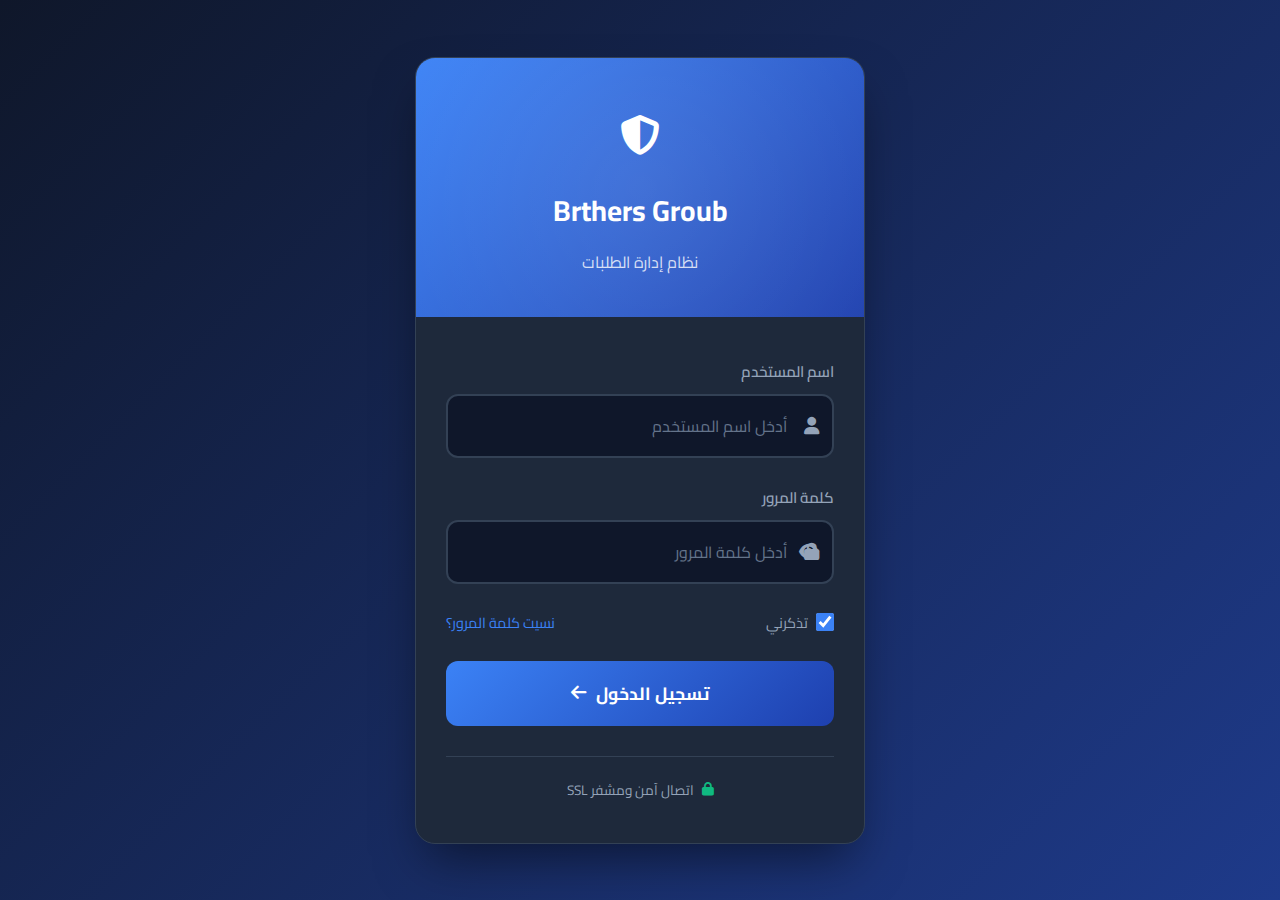
<file: admin-login.html>
<!DOCTYPE html>
<html lang="ar" dir="rtl">
<head>
    <meta charset="UTF-8">
    <meta name="viewport" content="width=device-width, initial-scale=1.0">
    <title>تسجيل الدخول | Brthers Groub Admin</title>
    <link href="https://fonts.googleapis.com/css2?family=Cairo:wght@300;400;600;700;800&display=swap" rel="stylesheet">
    <link rel="stylesheet" href="https://cdnjs.cloudflare.com/ajax/libs/font-awesome/6.4.0/css/all.min.css">
    <style>
        * {
            margin: 0;
            padding: 0;
            box-sizing: border-box;
        }

        :root {
            --primary-color: #3b82f6;
            --secondary-color: #1e40af;
            --accent-color: #f59e0b;
            --dark-bg: #0f172a;
            --card-bg: #1e293b;
            --text-light: #94a3b8;
            --text-white: #ffffff;
            --border-color: #334155;
        }

        body {
            font-family: 'Cairo', sans-serif;
            background: linear-gradient(135deg, var(--dark-bg) 0%, #1e3a8a 100%);
            min-height: 100vh;
            display: flex;
            justify-content: center;
            align-items: center;
            padding: 20px;
        }

        .login-container {
            background: var(--card-bg);
            border-radius: 20px;
            box-shadow: 0 25px 50px -12px rgba(0, 0, 0, 0.5);
            width: 100%;
            max-width: 450px;
            overflow: hidden;
            border: 1px solid var(--border-color);
        }

        .login-header {
            background: linear-gradient(135deg, var(--primary-color) 0%, var(--secondary-color) 100%);
            padding: 40px 30px;
            text-align: center;
            position: relative;
            overflow: hidden;
        }

        .login-header::before {
            content: '';
            position: absolute;
            top: -50%;
            left: -50%;
            width: 200%;
            height: 200%;
            background: radial-gradient(circle, rgba(255,255,255,0.1) 0%, transparent 70%);
            animation: pulse 4s ease-in-out infinite;
        }

        @keyframes pulse {
            0%, 100% { transform: scale(1); opacity: 0.5; }
            50% { transform: scale(1.1); opacity: 0.8; }
        }

        .login-header .logo {
            font-size: 2.5rem;
            color: var(--text-white);
            margin-bottom: 10px;
            position: relative;
            z-index: 1;
        }

        .login-header h1 {
            color: var(--text-white);
            font-size: 1.8rem;
            font-weight: 700;
            position: relative;
            z-index: 1;
        }

        .login-header p {
            color: rgba(255,255,255,0.8);
            margin-top: 10px;
            position: relative;
            z-index: 1;
        }

        .login-body {
            padding: 40px 30px;
        }

        .form-group {
            margin-bottom: 25px;
            position: relative;
        }

        .form-group label {
            display: block;
            color: var(--text-light);
            margin-bottom: 8px;
            font-weight: 600;
            font-size: 0.95rem;
        }

        .input-group {
            position: relative;
        }

        .input-group i {
            position: absolute;
            right: 15px;
            top: 50%;
            transform: translateY(-50%);
            color: var(--text-light);
            font-size: 1.1rem;
        }

        .form-group input {
            width: 100%;
            padding: 15px 45px 15px 15px;
            background: var(--dark-bg);
            border: 2px solid var(--border-color);
            border-radius: 12px;
            color: var(--text-white);
            font-size: 1rem;
            font-family: 'Cairo', sans-serif;
            transition: all 0.3s ease;
        }

        .form-group input:focus {
            outline: none;
            border-color: var(--primary-color);
            box-shadow: 0 0 0 3px rgba(59, 130, 246, 0.2);
        }

        .form-group input::placeholder {
            color: #64748b;
        }

        .password-toggle {
            position: absolute;
            left: 15px;
            top: 50%;
            transform: translateY(-50%);
            color: var(--text-light);
            cursor: pointer;
            transition: color 0.3s;
        }

        .password-toggle:hover {
            color: var(--primary-color);
        }

        .remember-forgot {
            display: flex;
            justify-content: space-between;
            align-items: center;
            margin-bottom: 25px;
            font-size: 0.9rem;
        }

        .remember-me {
            display: flex;
            align-items: center;
            gap: 8px;
            color: var(--text-light);
            cursor: pointer;
        }

        .remember-me input[type="checkbox"] {
            width: 18px;
            height: 18px;
            accent-color: var(--primary-color);
            cursor: pointer;
        }

        .forgot-password {
            color: var(--primary-color);
            text-decoration: none;
            transition: color 0.3s;
        }

        .forgot-password:hover {
            color: var(--accent-color);
        }

        .login-btn {
            width: 100%;
            padding: 16px;
            background: linear-gradient(135deg, var(--primary-color) 0%, var(--secondary-color) 100%);
            color: var(--text-white);
            border: none;
            border-radius: 12px;
            font-size: 1.1rem;
            font-weight: 700;
            font-family: 'Cairo', sans-serif;
            cursor: pointer;
            transition: all 0.3s ease;
            display: flex;
            justify-content: center;
            align-items: center;
            gap: 10px;
        }

        .login-btn:hover {
            transform: translateY(-2px);
            box-shadow: 0 10px 25px rgba(59, 130, 246, 0.4);
        }

        .login-btn:active {
            transform: translateY(0);
        }

        .login-btn i {
            transition: transform 0.3s;
        }

        .login-btn:hover i {
            transform: translateX(-5px);
        }

        .security-info {
            margin-top: 30px;
            padding-top: 20px;
            border-top: 1px solid var(--border-color);
            text-align: center;
        }

        .security-info p {
            color: var(--text-light);
            font-size: 0.85rem;
            display: flex;
            align-items: center;
            justify-content: center;
            gap: 8px;
        }

        .security-info i {
            color: #10b981;
        }

        .error-message {
            background: rgba(239, 68, 68, 0.1);
            border: 1px solid rgba(239, 68, 68, 0.3);
            color: #ef4444;
            padding: 12px;
            border-radius: 8px;
            margin-bottom: 20px;
            display: none;
            align-items: center;
            gap: 8px;
            font-size: 0.9rem;
        }

        .error-message.show {
            display: flex;
        }

        @media (max-width: 480px) {
            .login-container {
                border-radius: 15px;
            }

            .login-header {
                padding: 30px 20px;
            }

            .login-header .logo {
                font-size: 2rem;
            }

            .login-header h1 {
                font-size: 1.5rem;
            }

            .login-body {
                padding: 30px 20px;
            }
        }
    </style>
</head>
<body>
    <div class="login-container">
        <div class="login-header">
            <div class="logo">
                <i class="fas fa-shield-alt"></i>
            </div>
            <h1>Brthers Groub</h1>
            <p>نظام إدارة الطلبات</p>
        </div>

        <div class="login-body">
            <div class="error-message" id="errorMessage">
                <i class="fas fa-exclamation-circle"></i>
                <span>اسم المستخدم أو كلمة المرور غير صحيحة</span>
            </div>

            <form id="loginForm">
                <div class="form-group">
                    <label>اسم المستخدم</label>
                    <div class="input-group">
                        <i class="fas fa-user"></i>
                        <input type="text" id="username" placeholder="أدخل اسم المستخدم" required>
                    </div>
                </div>

                <div class="form-group">
                    <label>كلمة المرور</label>
                    <div class="input-group">
                        <i class="fas fa-lock"></i>
                        <input type="password" id="password" placeholder="أدخل كلمة المرور" required>
                        <i class="fas fa-eye password-toggle" onclick="togglePassword()"></i>
                    </div>
                </div>

                <div class="remember-forgot">
                    <label class="remember-me">
                        <input type="checkbox" checked>
                        <span>تذكرني</span>
                    </label>
                    <a href="#" class="forgot-password">نسيت كلمة المرور؟</a>
                </div>

                <button type="submit" class="login-btn">
                    <span>تسجيل الدخول</span>
                    <i class="fas fa-arrow-left"></i>
                </button>
            </form>

            <div class="security-info">
                <p>
                    <i class="fas fa-lock"></i>
                    اتصال آمن ومشفر SSL
                </p>
            </div>
        </div>
    </div>

    <script>
        // Toggle password visibility
        function togglePassword() {
            const passwordInput = document.getElementById('password');
            const toggleIcon = document.querySelector('.password-toggle');

            if (passwordInput.type === 'password') {
                passwordInput.type = 'text';
                toggleIcon.classList.remove('fa-eye');
                toggleIcon.classList.add('fa-eye-slash');
            } else {
                passwordInput.type = 'password';
                toggleIcon.classList.remove('fa-eye-slash');
                toggleIcon.classList.add('fa-eye');
            }
        }

        // Handle login
        document.getElementById('loginForm').addEventListener('submit', function(e) {
            e.preventDefault();

            const username = document.getElementById('username').value;
            const password = document.getElementById('password').value;
            const errorMessage = document.getElementById('errorMessage');

            // Simple validation (in production, this should be server-side)
            if (username === 'admin' && password === 'admin123') {
                // Store login state
                localStorage.setItem('adminLoggedIn', 'true');
                localStorage.setItem('adminUser', username);

                // Redirect to dashboard
                window.location.href = 'admin.html';
            } else {
                errorMessage.classList.add('show');
                setTimeout(() => {
                    errorMessage.classList.remove('show');
                }, 3000);
            }
        });

        // Check if already logged in
        if (localStorage.getItem('adminLoggedIn') === 'true') {
            window.location.href = 'admin.html';
        }
    </script>
</body>
</html>
</file>
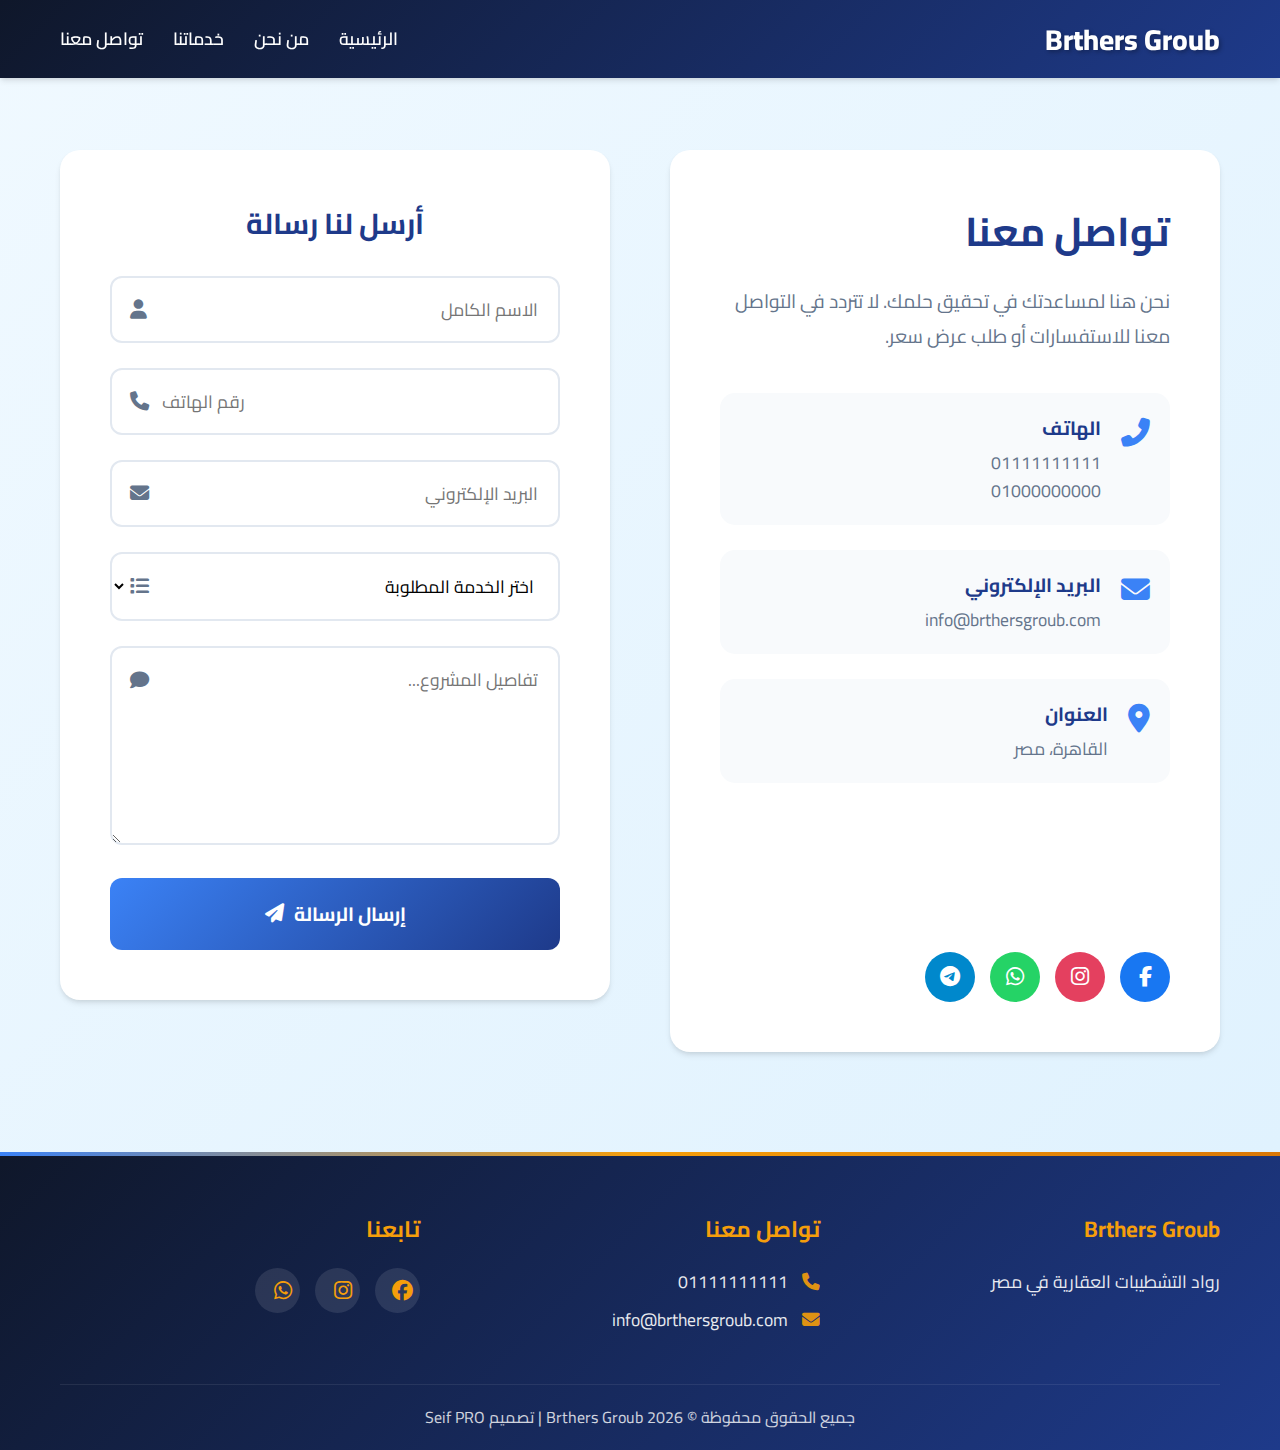
<file: Contact.html>
<!DOCTYPE html>
<html lang="ar" dir="rtl">
<head>
    <meta charset="UTF-8">
    <meta name="viewport" content="width=device-width, initial-scale=1.0">
    <title>تواصل معنا | Brthers Groub</title>
    <link href="https://fonts.googleapis.com/css2?family=Cairo:wght@300;400;600;700;800&display=swap" rel="stylesheet">
    <link rel="stylesheet" href="style.css">
    <link rel="stylesheet" href="https://cdnjs.cloudflare.com/ajax/libs/font-awesome/6.4.0/css/all.min.css">
</head>
<body>
    <!-- شريط التنقل -->
    <nav class="navbar">
        <div class="container">
            <a href="index.html" class="logo">Brthers Groub</a>
            <ul class="nav-links">
                <li><a href="index.html">الرئيسية</a></li>
                <li><a href="index.html#about">من نحن</a></li>
                <li><a href="index.html#services">خدماتنا</a></li>
                <li><a href="contact.html">تواصل معنا</a></li>
            </ul>
        </div>
    </nav>

    <!-- قسم التواصل -->
    <section class="contact-section">
        <div class="container">
            <div class="contact-wrapper">
                <div class="contact-info">
                    <h2>تواصل معنا</h2>
                    <p>نحن هنا لمساعدتك في تحقيق حلمك. لا تتردد في التواصل معنا للاستفسارات أو طلب عرض سعر.</p>

                    <div class="info-items">
                        <div class="info-item">
                            <i class="fas fa-phone-alt"></i>
                            <div>
                                <h4>الهاتف</h4>
                                <p>01111111111</p>
                                <p>01000000000</p>
                            </div>
                        </div>

                        <div class="info-item">
                            <i class="fas fa-envelope"></i>
                            <div>
                                <h4>البريد الإلكتروني</h4>
                                <p>info@brthersgroub.com</p>
                            </div>
                        </div>

                        <div class="info-item">
                            <i class="fas fa-map-marker-alt"></i>
                            <div>
                                <h4>العنوان</h4>
                                <p>القاهرة، مصر</p>
                            </div>
                        </div>

                        <div class="info-item">
                            <i class="fas fa-clock"></i>
                            <div>
                                <h4>ساعات العمل</h4>
                                <p>السبت - الخميس: 9:00 ص - 6:00 م</p>
                            </div>
                        </div>
                    </div>

                    <div class="social-links-contact">
                        <a href="#" class="facebook"><i class="fab fa-facebook-f"></i></a>
                        <a href="#" class="instagram"><i class="fab fa-instagram"></i></a>
                        <a href="#" class="whatsapp"><i class="fab fa-whatsapp"></i></a>
                        <a href="#" class="telegram"><i class="fab fa-telegram-plane"></i></a>
                    </div>
                </div>

                <div class="contact-form-wrapper">
                    <form class="contact-form">
                        <h3>أرسل لنا رسالة</h3>
                        <div class="form-group">
                            <input type="text" placeholder="الاسم الكامل" required>
                            <i class="fas fa-user"></i>
                        </div>
                        <div class="form-group">
                            <input type="tel" placeholder="رقم الهاتف" required>
                            <i class="fas fa-phone"></i>
                        </div>
                        <div class="form-group">
                            <input type="email" placeholder="البريد الإلكتروني">
                            <i class="fas fa-envelope"></i>
                        </div>
                        <div class="form-group">
                            <select required>
                                <option value="">اختر الخدمة المطلوبة</option>
                                <option value="painting">دهانات</option>
                                <option value="stones">أحجار</option>
                                <option value="finishing">تشطيبات</option>
                                <option value="decor">ديكورات</option>
                                <option value="gates">بوابات معدنية</option>
                                <option value="furniture">أثاث منزلي</option>
                            </select>
                            <i class="fas fa-list"></i>
                        </div>
                        <div class="form-group">
                            <textarea placeholder="تفاصيل المشروع..." rows="5" required></textarea>
                            <i class="fas fa-comment"></i>
                        </div>
                        <button type="submit" class="submit-btn">
                            إرسال الرسالة
                            <i class="fas fa-paper-plane"></i>
                        </button>
                    </form>
                </div>
            </div>
        </div>
    </section>

    <!-- التذييل -->
    <footer>
        <div class="container">
            <div class="footer-content">
                <div class="footer-section">
                    <h4>Brthers Groub</h4>
                    <p>رواد التشطيبات العقارية في مصر</p>
                </div>
                <div class="footer-section">
                    <h4>تواصل معنا</h4>
                    <p><i class="fas fa-phone"></i> 01111111111</p>
                    <p><i class="fas fa-envelope"></i> info@brthersgroub.com</p>
                </div>
                <div class="footer-section">
                    <h4>تابعنا</h4>
                    <div class="social-links">
                        <a href="#"><i class="fab fa-facebook"></i></a>
                        <a href="#"><i class="fab fa-instagram"></i></a>
                        <a href="#"><i class="fab fa-whatsapp"></i></a>
                    </div>
                </div>
            </div>
            <div class="footer-bottom">
                <p>جميع الحقوق محفوظة &copy; 2026 Brthers Groub | تصميم Seif PRO</p>
            </div>
        </div>
    </footer>

    <script src="script.js"></script>
</body>
</html>
</file>
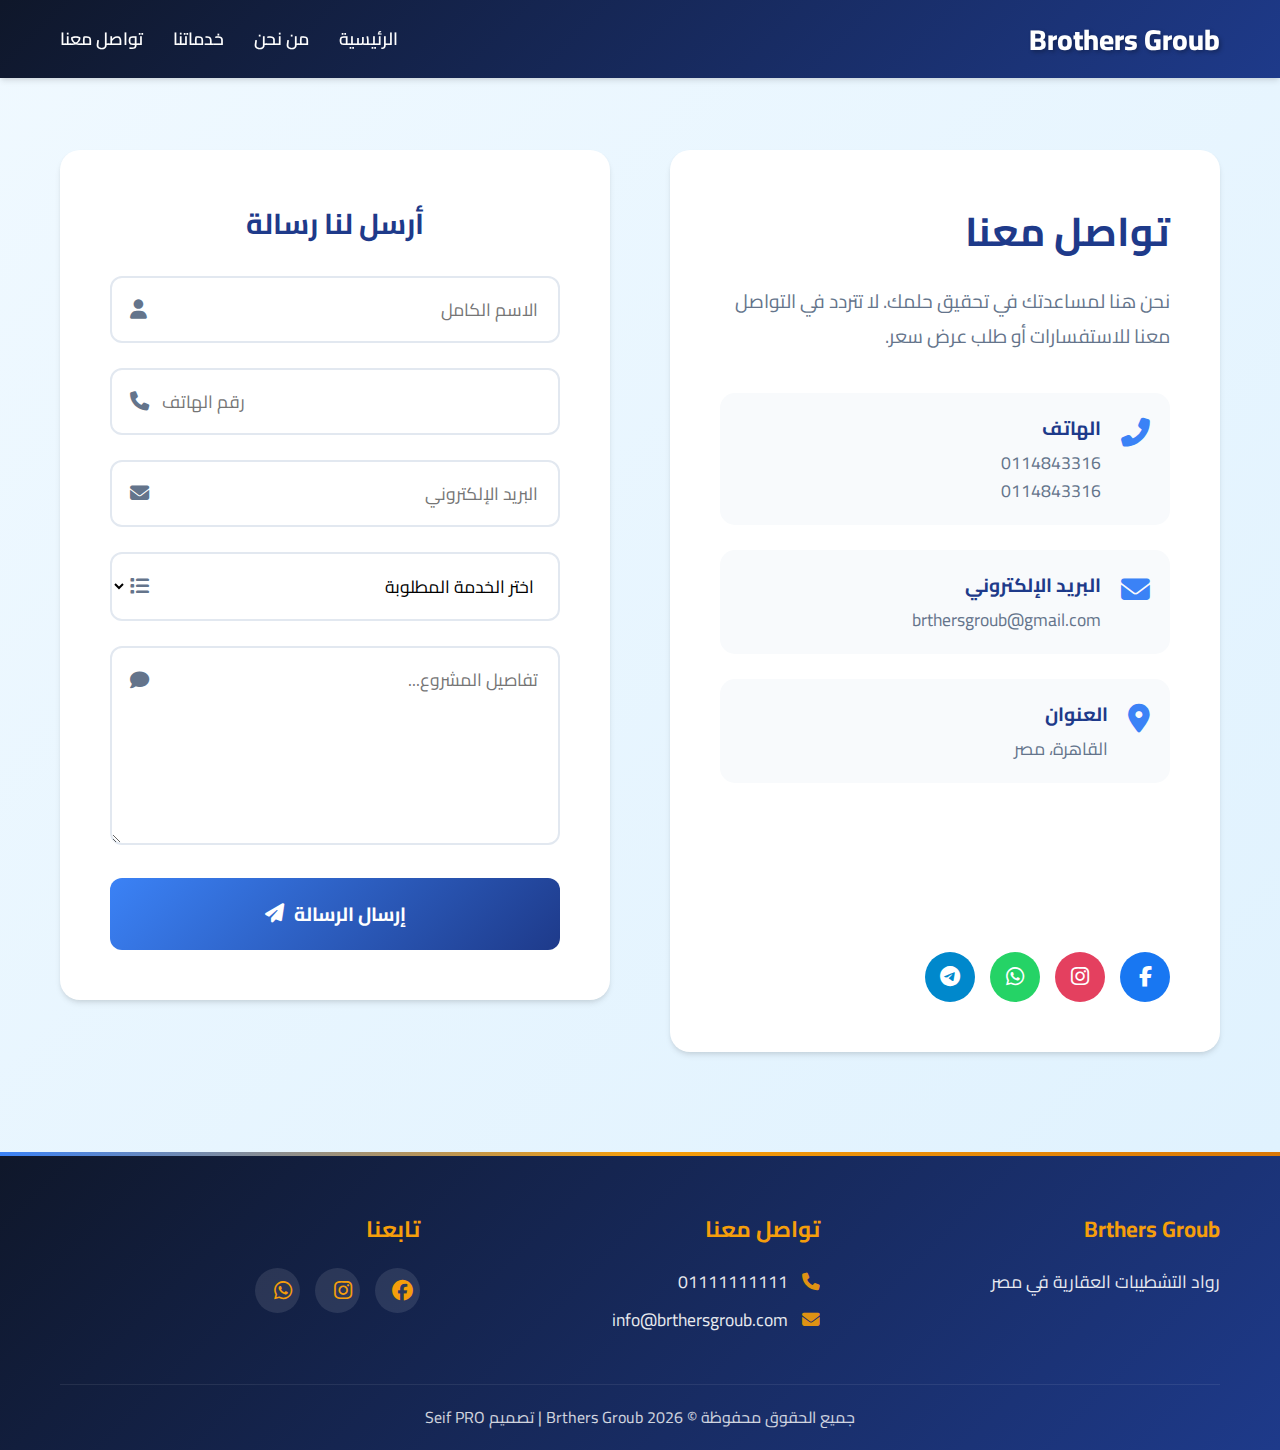
<file: contact.html>
<!DOCTYPE html>
<html lang="ar" dir="rtl">
<head>
    <meta charset="UTF-8">
    <meta name="viewport" content="width=device-width, initial-scale=1.0">
    <title>تواصل معنا | Brothers Groub</title>
    <link href="https://fonts.googleapis.com/css2?family=Cairo:wght@300;400;600;700;800&display=swap" rel="stylesheet">
    <link rel="stylesheet" href="style.css">
    <link rel="stylesheet" href="https://cdnjs.cloudflare.com/ajax/libs/font-awesome/6.4.0/css/all.min.css">
</head>
<body>
    <!-- شريط التنقل -->
    <nav class="navbar">
        <div class="container">
            <a href="index.html" class="logo">Brothers Groub</a>
            <ul class="nav-links">
                <li><a href="index.html">الرئيسية</a></li>
                <li><a href="index.html#about">من نحن</a></li>
                <li><a href="index.html#services">خدماتنا</a></li>
                <li><a href="contact.html">تواصل معنا</a></li>
            </ul>
        </div>
    </nav>

    <!-- قسم التواصل -->
    <section class="contact-section">
        <div class="container">
            <div class="contact-wrapper">
                <div class="contact-info">
                    <h2>تواصل معنا</h2>
                    <p>نحن هنا لمساعدتك في تحقيق حلمك. لا تتردد في التواصل معنا للاستفسارات أو طلب عرض سعر.</p>

                    <div class="info-items">
                        <div class="info-item">
                            <i class="fas fa-phone-alt"></i>
                            <div>
                                <h4>الهاتف</h4>
                                <p>0114843316</p>
                                <p>0114843316</p>
                            </div>
                        </div>

                        <div class="info-item">
                            <i class="fas fa-envelope"></i>
                            <div>
                                <h4>البريد الإلكتروني</h4>
                                <p>brthersgroub@gmail.com</p>
                            </div>
                        </div>

                        <div class="info-item">
                            <i class="fas fa-map-marker-alt"></i>
                            <div>
                                <h4>العنوان</h4>
                                <p>القاهرة، مصر</p>
                            </div>
                        </div>

                        <div class="info-item">
                            <i class="fas fa-clock"></i>
                            <div>
                                <h4>ساعات العمل</h4>
                                <p>السبت - الخميس: 8:00 ص - 5:00 م</p>
                            </div>
                        </div>
                    </div>

                    <div class="social-links-contact">
                        <a href="#" class="facebook"><i class="fab fa-facebook-f"></i></a>
                        <a href="#" class="instagram"><i class="fab fa-instagram"></i></a>
                        <a href="https://api.whatsapp.com/send?phone=201144843316&text=استفسار%20من%20موقع%20Brothers%20Group" class="whatsapp"><i class="fab fa-whatsapp"></i></a>
                        <a href="#" class="telegram"><i class="fab fa-telegram-plane"></i></a>
                    </div>
                </div>

                <div class="contact-form-wrapper">
                    <form class="contact-form">
                        <h3>أرسل لنا رسالة</h3>
                        <div class="form-group">
                            <input type="text" placeholder="الاسم الكامل" required>
                            <i class="fas fa-user"></i>
                        </div>
                        <div class="form-group">
                            <input type="tel" placeholder="رقم الهاتف" required>
                            <i class="fas fa-phone"></i>
                        </div>
                        <div class="form-group">
                            <input type="email" placeholder="البريد الإلكتروني">
                            <i class="fas fa-envelope"></i>
                        </div>
                        <div class="form-group">
                            <select required>
                                <option value="">اختر الخدمة المطلوبة</option>
                                <option value="painting">دهانات</option>
                                <option value="stones">أحجار</option>
                                <option value="finishing">تشطيبات</option>
                                <option value="decor">ديكورات</option>
                                <option value="gates">بوابات معدنية</option>
                                <option value="furniture">أثاث منزلي</option>
                            </select>
                            <i class="fas fa-list"></i>
                        </div>
                        <div class="form-group">
                            <textarea placeholder="تفاصيل المشروع..." rows="5" required></textarea>
                            <i class="fas fa-comment"></i>
                        </div>
                        <button type="submit" class="submit-btn">
                            إرسال الرسالة
                            <i class="fas fa-paper-plane"></i>
                        </button>
                    </form>
                </div>
            </div>
        </div>
    </section>

    <!-- التذييل -->
    <footer>
        <div class="container">
            <div class="footer-content">
                <div class="footer-section">
                    <h4>Brthers Groub</h4>
                    <p>رواد التشطيبات العقارية في مصر</p>
                </div>
                <div class="footer-section">
                    <h4>تواصل معنا</h4>
                    <p><i class="fas fa-phone"></i> 01111111111</p>
                    <p><i class="fas fa-envelope"></i> info@brthersgroub.com</p>
                </div>
                <div class="footer-section">
                    <h4>تابعنا</h4>
                    <div class="social-links">
                        <a href="#"><i class="fab fa-facebook"></i></a>
                        <a href="#"><i class="fab fa-instagram"></i></a>
                        <a href="#"><i class="fab fa-whatsapp"></i></a>
                    </div>
                </div>
            </div>
            <div class="footer-bottom">
                <p>جميع الحقوق محفوظة &copy; 2026 Brthers Groub | تصميم Seif PRO</p>
            </div>
        </div>
    </footer>

    <script src="script.js"></script>
</body>
</html>
</file>
<file: style.css>
/* إعادة تعيين الإعدادات الافتراضية */
* {
    margin: 0;
    padding: 0;
    box-sizing: border-box;
}

:root {
    --primary-color: #1e3a8a;
    --secondary-color: #3b82f6;
    --accent-color: #f59e0b;
    --gold-color: #d97706;
    --light-bg: #f8fafc;
    --dark-bg: #0f172a;
    --text-dark: #1e293b;
    --text-light: #64748b;
    --white: #ffffff;
    --shadow: 0 4px 6px -1px rgba(0, 0, 0, 0.1), 0 2px 4px -1px rgba(0, 0, 0, 0.06);
    --shadow-hover: 0 20px 25px -5px rgba(0, 0, 0, 0.1), 0 10px 10px -5px rgba(0, 0, 0, 0.04);
    --transition: all 0.3s cubic-bezier(0.4, 0, 0.2, 1);
}

body {
    font-family: 'Cairo', sans-serif;
    line-height: 1.6;
    color: var(--text-dark);
    background-color: var(--light-bg);
    overflow-x: hidden;
}

/* تنسيق شريط التنقل المحسن */
.navbar {
    background: linear-gradient(135deg, var(--dark-bg) 0%, var(--primary-color) 100%);
    color: var(--white);
    padding: 1rem 0;
    position: fixed;
    width: 100%;
    top: 0;
    z-index: 1000;
    box-shadow: var(--shadow);
    backdrop-filter: blur(10px);
    -webkit-backdrop-filter: blur(10px);
}

.navbar .container {
    display: flex;
    justify-content: space-between;
    align-items: center;
    max-width: 1200px;
    margin: 0 auto;
    padding: 0 20px;
}

.navbar .logo {
    font-size: 1.8rem;
    font-weight: 800;
    color: var(--white);
    text-decoration: none;
    display: flex;
    align-items: center;
    gap: 10px;
    transition: var(--transition);
    text-shadow: 2px 2px 4px rgba(0,0,0,0.3);
}

.navbar .logo:hover {
    transform: scale(1.05);
    color: var(--accent-color);
}
   # content: "🏗️";#
.navbar .logo::before {

    font-size: 1.5rem;
}

.nav-links {
    list-style: none;
    display: flex;
    gap: 30px;
}

.nav-links a {
    color: var(--white);
    text-decoration: none;
    font-weight: 600;
    position: relative;
    padding: 5px 0;
    transition: var(--transition);
    font-size: 1.1rem;
}

.nav-links a::after {
    content: '';
    position: absolute;
    bottom: 0;
    right: 0;
    width: 0;
    height: 3px;
    background: var(--accent-color);
    transition: var(--transition);
    border-radius: 2px;
}

.nav-links a:hover::after {
    width: 100%;
    left: 0;
}

.nav-links a:hover {
    color: var(--accent-color);
}

/* القسم الرئيسي Hero المحسن */
.hero {
    background: linear-gradient(135deg, var(--dark-bg) 0%, var(--primary-color) 50%, var(--secondary-color) 100%);
    min-height: 100vh;
    color: var(--white);
    display: flex;
    justify-content: center;
    align-items: center;
    text-align: center;
    position: relative;
    overflow: hidden;
    padding-top: 80px;
}

.hero::before {
    content: '';
    position: absolute;
    top: 0;
    left: 0;
    right: 0;
    bottom: 0;
    background: url('data:image/svg+xml,<svg xmlns="http://www.w3.org/2000/svg" viewBox="0 0 100 100"><circle cx="50" cy="50" r="40" fill="none" stroke="rgba(255,255,255,0.1)" stroke-width="0.5"/></svg>');
    background-size: 100px 100px;
    animation: float 20s linear infinite;
    opacity: 0.3;
}

@keyframes float {
    0% { transform: translateY(0) rotate(0deg); }
    100% { transform: translateY(-100px) rotate(360deg); }
}

.hero .container {
    position: relative;
    z-index: 2;
    max-width: 800px;
    padding: 0 20px;
}

.hero h1 {
    font-size: 4rem;
    margin-bottom: 20px;
    font-weight: 800;
    animation: fadeInUp 1s ease-out;
    background: linear-gradient(to right, var(--white), var(--accent-color));
    -webkit-background-clip: text;
    -webkit-text-fill-color: transparent;
    background-clip: text;
    text-shadow: none;
}

.hero p {
    font-size: 1.5rem;
    margin-bottom: 15px;
    opacity: 0.95;
    animation: fadeInUp 1s ease-out 0.2s backwards;
    font-weight: 300;
}

.hero p:last-of-type {
    font-size: 1.3rem;
    color: var(--accent-color);
    font-weight: 700;
    animation: fadeInUp 1s ease-out 0.4s backwards;
}

@keyframes fadeInUp {
    from {
        opacity: 0;
        transform: translateY(30px);
    }
    to {
        opacity: 1;
        transform: translateY(0);
    }
}

.btn {
    display: inline-block;
    background: linear-gradient(135deg, var(--accent-color) 0%, var(--gold-color) 100%);
    color: var(--white);
    padding: 18px 50px;
    text-decoration: none;
    border-radius: 50px;
    font-weight: 700;
    font-size: 1.2rem;
    transition: var(--transition);
    box-shadow: 0 4px 15px rgba(245, 158, 11, 0.4);
    border: 2px solid transparent;
    margin-top: 30px;
    animation: fadeInUp 1s ease-out 0.6s backwards;
    text-transform: uppercase;
    letter-spacing: 1px;
}

.btn:hover {
    transform: translateY(-3px) scale(1.05);
    box-shadow: 0 15px 30px rgba(245, 158, 11, 0.6);
    border-color: var(--white);
}

/* الأقسام العامة المحسنة */
.section {
    padding: 100px 0;
    text-align: center;
    position: relative;
}

.container {
    max-width: 1200px;
    margin: 0 auto;
    padding: 0 20px;
}

.bg-light {
    background: linear-gradient(180deg, var(--white) 0%, var(--light-bg) 100%);
}

.section h2 {
    font-size: 2.8rem;
    margin-bottom: 50px;
    color: var(--primary-color);
    position: relative;
    display: inline-block;
    padding-bottom: 20px;
    font-weight: 700;
}

.section h2::after {
    content: '';
    position: absolute;
    bottom: 0;
    left: 50%;
    transform: translateX(-50%);
    width: 100px;
    height: 4px;
    background: linear-gradient(to right, var(--secondary-color), var(--accent-color));
    border-radius: 2px;
}

.section p {
    font-size: 1.2rem;
    color: var(--text-light);
    max-width: 800px;
    margin: 0 auto;
    line-height: 1.8;
}

.highlight {
    color: var(--secondary-color);
    font-weight: 700;
}

/* شبكة الخدمات المحسنة */
.services-grid {
    display: grid;
    grid-template-columns: repeat(auto-fit, minmax(350px, 1fr));
    gap: 40px;
    margin-top: 60px;
}

.card {
    background: var(--white);
    border-radius: 20px;
    overflow: hidden;
    box-shadow: var(--shadow);
    transition: var(--transition);
    position: relative;
    border: 1px solid rgba(0,0,0,0.05);
}

.card::before {
    content: '';
    position: absolute;
    top: 0;
    left: 0;
    right: 0;
    height: 5px;
    background: linear-gradient(90deg, var(--secondary-color), var(--accent-color));
    transform: scaleX(0);
    transition: var(--transition);
    z-index: 10;
}

.card:hover::before {
    transform: scaleX(1);
}

.card:hover {
    transform: translateY(-15px);
    box-shadow: var(--shadow-hover);
}

.card-image {
    position: relative;
    overflow: hidden;
    height: 250px;
}

.card-image img {
    width: 100%;
    height: 100%;
    object-fit: cover;
    transition: var(--transition);
}

.card:hover .card-image img {
    transform: scale(1.1);
}

.card-overlay {
    position: absolute;
    top: 0;
    left: 0;
    right: 0;
    bottom: 0;
    background: rgba(30, 58, 138, 0.8);
    display: flex;
    justify-content: center;
    align-items: center;
    opacity: 0;
    transition: var(--transition);
}

.card:hover .card-overlay {
    opacity: 1;
}

.card-overlay i {
    font-size: 3rem;
    color: var(--white);
    transform: scale(0);
    transition: var(--transition);
}

.card:hover .card-overlay i {
    transform: scale(1);
}

.card-content {
    padding: 30px;
}

.card h3 {
    font-size: 1.6rem;
    color: var(--primary-color);
    font-weight: 700;
    margin-bottom: 15px;
}

.card p {
    font-size: 1.1rem;
    color: var(--text-light);
    line-height: 1.6;
    margin: 0;
}

/* قسم الإحصائيات */
.stats-section {
    background: linear-gradient(135deg, var(--primary-color) 0%, var(--secondary-color) 100%);
    color: var(--white);
    padding: 80px 0;
}

.stats-grid {
    display: grid;
    grid-template-columns: repeat(auto-fit, minmax(200px, 1fr));
    gap: 40px;
}

.stat-item {
    text-align: center;
    padding: 20px;
}

.stat-item i {
    font-size: 3rem;
    margin-bottom: 20px;
    color: var(--accent-color);
}

.stat-item h3 {
    font-size: 3rem;
    font-weight: 800;
    margin-bottom: 10px;
}

.stat-item p {
    font-size: 1.2rem;
    opacity: 0.9;
    color: var(--white);
}

/* قسم من نحن المحسن */
#about {
    background: linear-gradient(135deg, var(--white) 0%, #e0f2fe 100%);
    position: relative;
    overflow: hidden;
}

#about::before {
    content: '';
    position: absolute;
    top: -50%;
    right: -10%;
    width: 600px;
    height: 600px;
    background: radial-gradient(circle, rgba(59, 130, 246, 0.1) 0%, transparent 70%);
    border-radius: 50%;
}

/* التذييل المحسن */
footer {
    background: linear-gradient(135deg, var(--dark-bg) 0%, var(--primary-color) 100%);
    color: var(--white);
    padding: 60px 0 20px;
    position: relative;
}

footer::before {
    content: '';
    position: absolute;
    top: 0;
    left: 0;
    right: 0;
    height: 4px;
    background: linear-gradient(90deg, var(--secondary-color), var(--accent-color), var(--gold-color));
}

.footer-content {
    display: grid;
    grid-template-columns: repeat(auto-fit, minmax(250px, 1fr));
    gap: 40px;
    margin-bottom: 40px;
    text-align: right;
}

.footer-section h4 {
    font-size: 1.4rem;
    margin-bottom: 20px;
    color: var(--accent-color);
    font-weight: 700;
}

.footer-section p {
    margin-bottom: 10px;
    opacity: 0.9;
    font-size: 1.1rem;
}

.footer-section i {
    margin-left: 10px;
    color: var(--accent-color);
}

.social-links {
    display: flex;
    gap: 15px;
    margin-top: 15px;
}

.social-links a {
    display: inline-flex;
    justify-content: center;
    align-items: center;
    width: 45px;
    height: 45px;
    background: rgba(255,255,255,0.1);
    border-radius: 50%;
    color: var(--white);
    font-size: 1.3rem;
    transition: var(--transition);
    text-decoration: none;
}

.social-links a:hover {
    background: var(--accent-color);
    transform: translateY(-3px);
}

.footer-bottom {
    text-align: center;
    padding-top: 20px;
    border-top: 1px solid rgba(255,255,255,0.1);
    opacity: 0.8;
    font-size: 1rem;
}

/* التجاوب مع الشاشات الصغيرة */
@media (max-width: 768px) {
    .navbar .container {
        flex-direction: column;
        gap: 15px;
    }

    .nav-links {
        gap: 20px;
        flex-wrap: wrap;
        justify-content: center;
    }

    .hero h1 {
        font-size: 2.5rem;
    }

    .hero p {
        font-size: 1.2rem;
    }

    .section {
        padding: 60px 0;
    }

    .section h2 {
        font-size: 2rem;
    }

    .services-grid {
        grid-template-columns: 1fr;
        gap: 30px;
    }

    .stats-grid {
        grid-template-columns: repeat(2, 1fr);
    }

    .stat-item h3 {
        font-size: 2rem;
    }
}

/* تأثيرات التحميل */
.loading {
    position: fixed;
    top: 0;
    left: 0;
    width: 100%;
    height: 100%;
    background: var(--white);
    display: flex;
    justify-content: center;
    align-items: center;
    z-index: 9999;
    transition: opacity 0.5s;
}

.loading.hidden {
    opacity: 0;
    pointer-events: none;
}

.spinner {
    width: 50px;
    height: 50px;
    border: 5px solid var(--light-bg);
    border-top-color: var(--secondary-color);
    border-radius: 50%;
    animation: spin 1s linear infinite;
}

@keyframes spin {
    to { transform: rotate(360deg); }
}

/* تأثيرات إضافية للتمرير */
.reveal {
    opacity: 0;
    transform: translateY(30px);
    transition: all 0.8s ease-out;
}

.reveal.active {
    opacity: 1;
    transform: translateY(0);
}

/* صفحة التواصل */
.contact-section {
    padding: 150px 0 100px;
    background: linear-gradient(135deg, #f0f9ff 0%, #e0f2fe 100%);
    min-height: 100vh;
}

.contact-wrapper {
    display: grid;
    grid-template-columns: 1fr 1fr;
    gap: 60px;
    align-items: start;
}

.contact-info {
    background: var(--white);
    padding: 50px;
    border-radius: 20px;
    box-shadow: var(--shadow);
}

.contact-info h2 {
    font-size: 2.5rem;
    color: var(--primary-color);
    margin-bottom: 20px;
    font-weight: 700;
}

.contact-info > p {
    font-size: 1.2rem;
    color: var(--text-light);
    margin-bottom: 40px;
    line-height: 1.8;
}

.info-items {
    display: flex;
    flex-direction: column;
    gap: 25px;
    margin-bottom: 40px;
}

.info-item {
    display: flex;
    align-items: flex-start;
    gap: 20px;
    padding: 20px;
    background: var(--light-bg);
    border-radius: 15px;
    transition: var(--transition);
}

.info-item:hover {
    transform: translateX(-10px);
    background: linear-gradient(135deg, var(--light-bg), #dbeafe);
}

.info-item i {
    font-size: 1.8rem;
    color: var(--secondary-color);
    margin-top: 5px;
}

.info-item h4 {
    font-size: 1.2rem;
    color: var(--primary-color);
    margin-bottom: 5px;
    font-weight: 700;
}

.info-item p {
    color: var(--text-light);
    font-size: 1.1rem;
    margin: 0;
}

.social-links-contact {
    display: flex;
    gap: 15px;
}

.social-links-contact a {
    display: inline-flex;
    justify-content: center;
    align-items: center;
    width: 50px;
    height: 50px;
    border-radius: 50%;
    color: var(--white);
    font-size: 1.3rem;
    transition: var(--transition);
    text-decoration: none;
}

.social-links-contact .facebook { background: #1877f2; }
.social-links-contact .instagram { background: #e4405f; }
.social-links-contact .whatsapp { background: #25d366; }
.social-links-contact .telegram { background: #0088cc; }

.social-links-contact a:hover {
    transform: translateY(-5px) scale(1.1);
    box-shadow: 0 10px 20px rgba(0,0,0,0.2);
}

/* نموذج التواصل */
.contact-form-wrapper {
    background: var(--white);
    padding: 50px;
    border-radius: 20px;
    box-shadow: var(--shadow);
}

.contact-form h3 {
    font-size: 1.8rem;
    color: var(--primary-color);
    margin-bottom: 30px;
    font-weight: 700;
    text-align: center;
}

.form-group {
    position: relative;
    margin-bottom: 25px;
}

.form-group input,
.form-group select,
.form-group textarea {
    width: 100%;
    padding: 15px 20px 15px 50px;
    border: 2px solid #e2e8f0;
    border-radius: 12px;
    font-size: 1.1rem;
    font-family: 'Cairo', sans-serif;
    transition: var(--transition);
    background: var(--white);
}

.form-group input:focus,
.form-group select:focus,
.form-group textarea:focus {
    outline: none;
    border-color: var(--secondary-color);
    box-shadow: 0 0 0 3px rgba(59, 130, 246, 0.1);
}

.form-group i {
    position: absolute;
    left: 20px;
    top: 50%;
    transform: translateY(-50%);
    color: var(--text-light);
    font-size: 1.2rem;
    transition: var(--transition);
}

.form-group textarea ~ i {
    top: 25px;
    transform: none;
}

.form-group input:focus ~ i,
.form-group select:focus ~ i,
.form-group textarea:focus ~ i {
    color: var(--secondary-color);
}

.submit-btn {
    width: 100%;
    padding: 18px;
    background: linear-gradient(135deg, var(--secondary-color) 0%, var(--primary-color) 100%);
    color: var(--white);
    border: none;
    border-radius: 12px;
    font-size: 1.2rem;
    font-weight: 700;
    font-family: 'Cairo', sans-serif;
    cursor: pointer;
    transition: var(--transition);
    display: flex;
    justify-content: center;
    align-items: center;
    gap: 10px;
}

.submit-btn:hover {
    transform: translateY(-3px);
    box-shadow: 0 10px 25px rgba(59, 130, 246, 0.4);
}

.submit-btn i {
    transition: var(--transition);
}

.submit-btn:hover i {
    transform: translateX(-5px);
}

/* التجاوب مع الشاشات الصغيرة */
@media (max-width: 968px) {
    .contact-wrapper {
        grid-template-columns: 1fr;
    }

    .contact-info,
    .contact-form-wrapper {
        padding: 30px;
    }
}

@media (max-width: 768px) {
    .contact-section {
        padding: 120px 0 60px;
    }

    .contact-info h2 {
        font-size: 2rem;
    }

    .info-item {
        flex-direction: column;
        text-align: center;
    }

    .social-links-contact {
        justify-content: center;
    }
}
</file>
